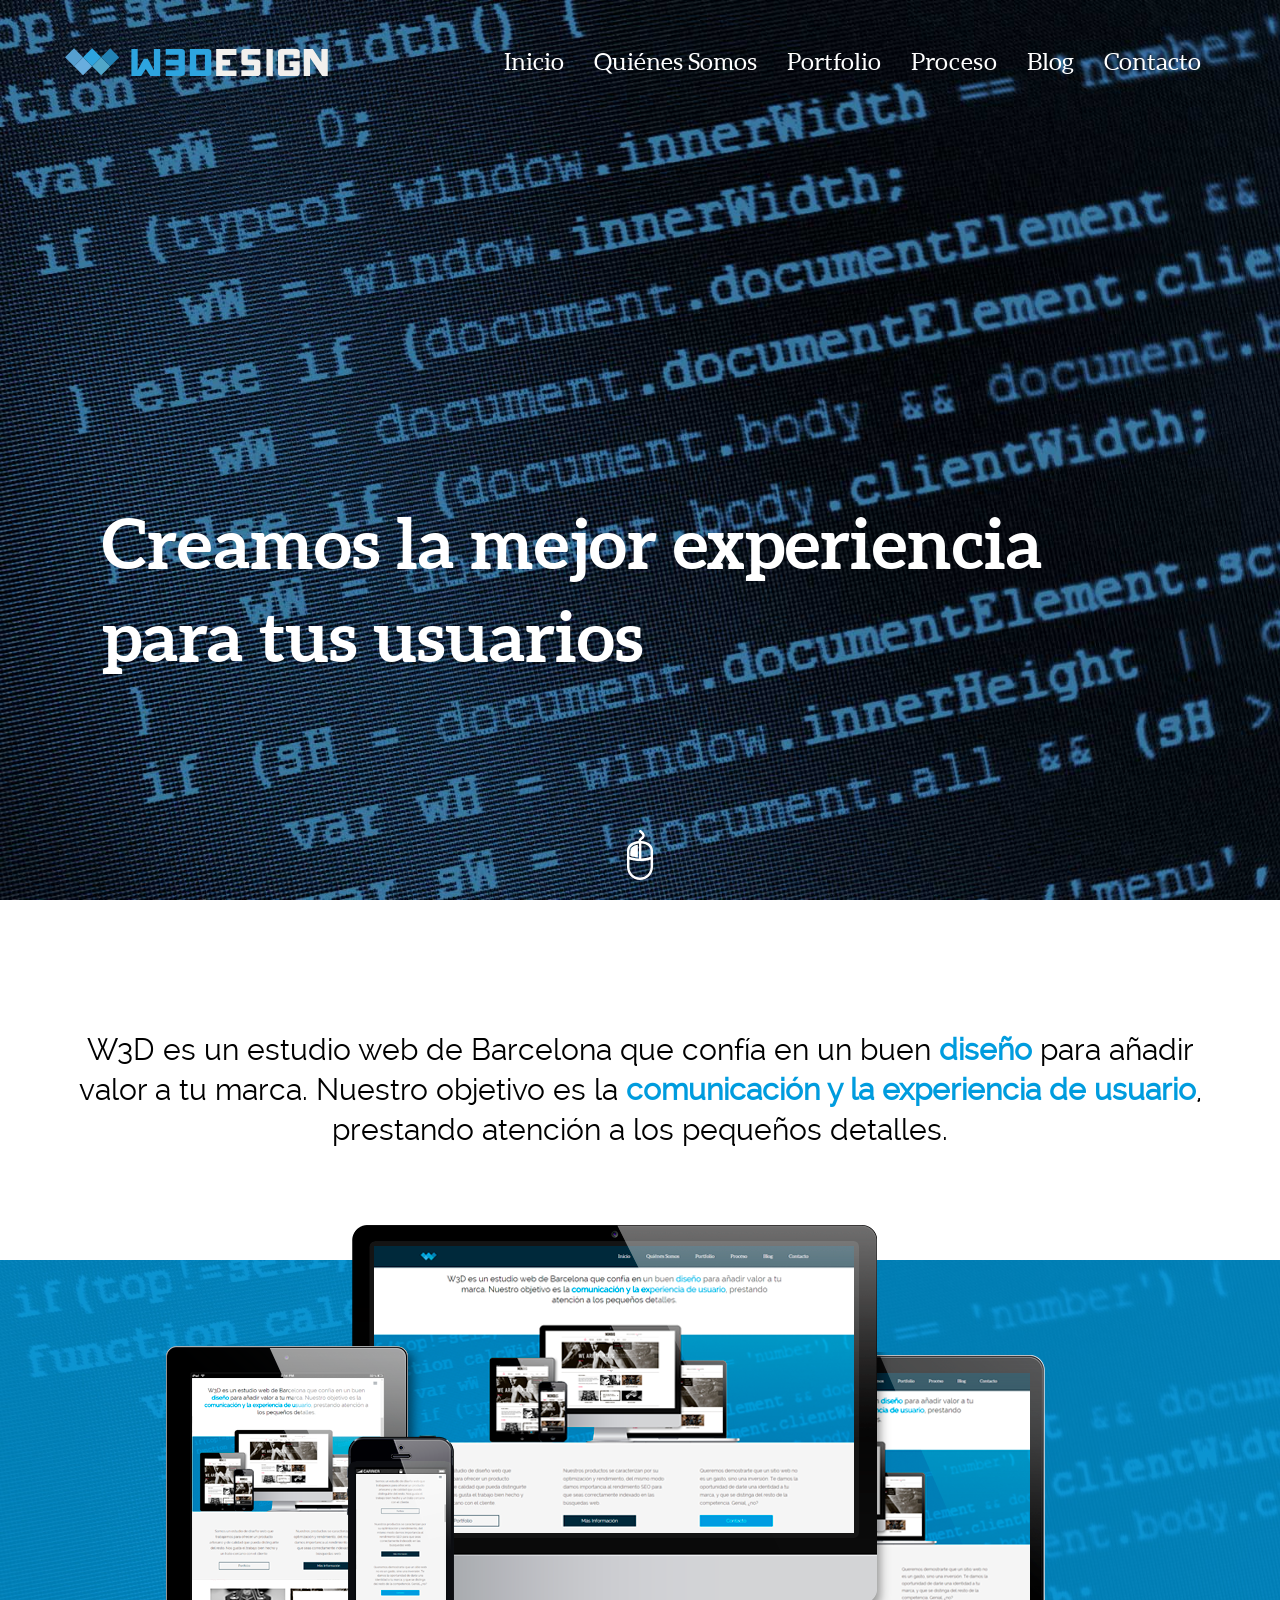
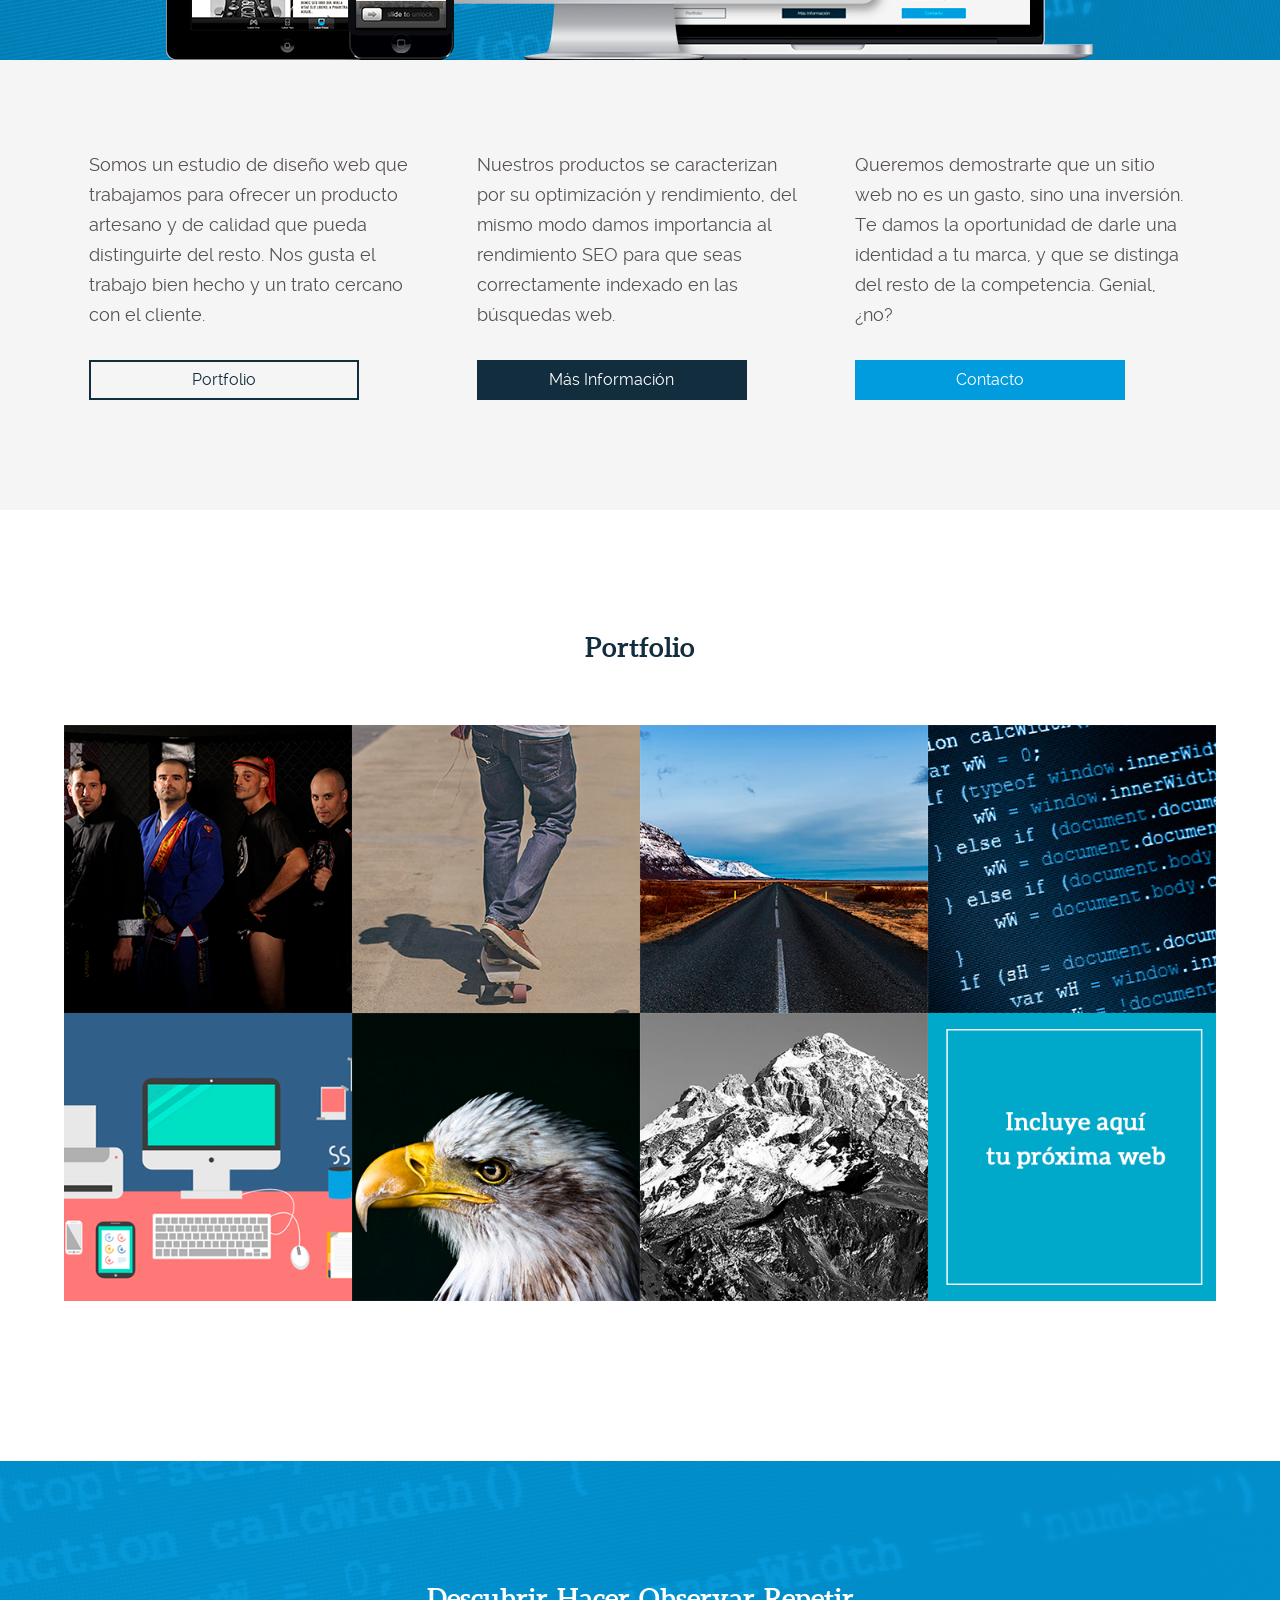
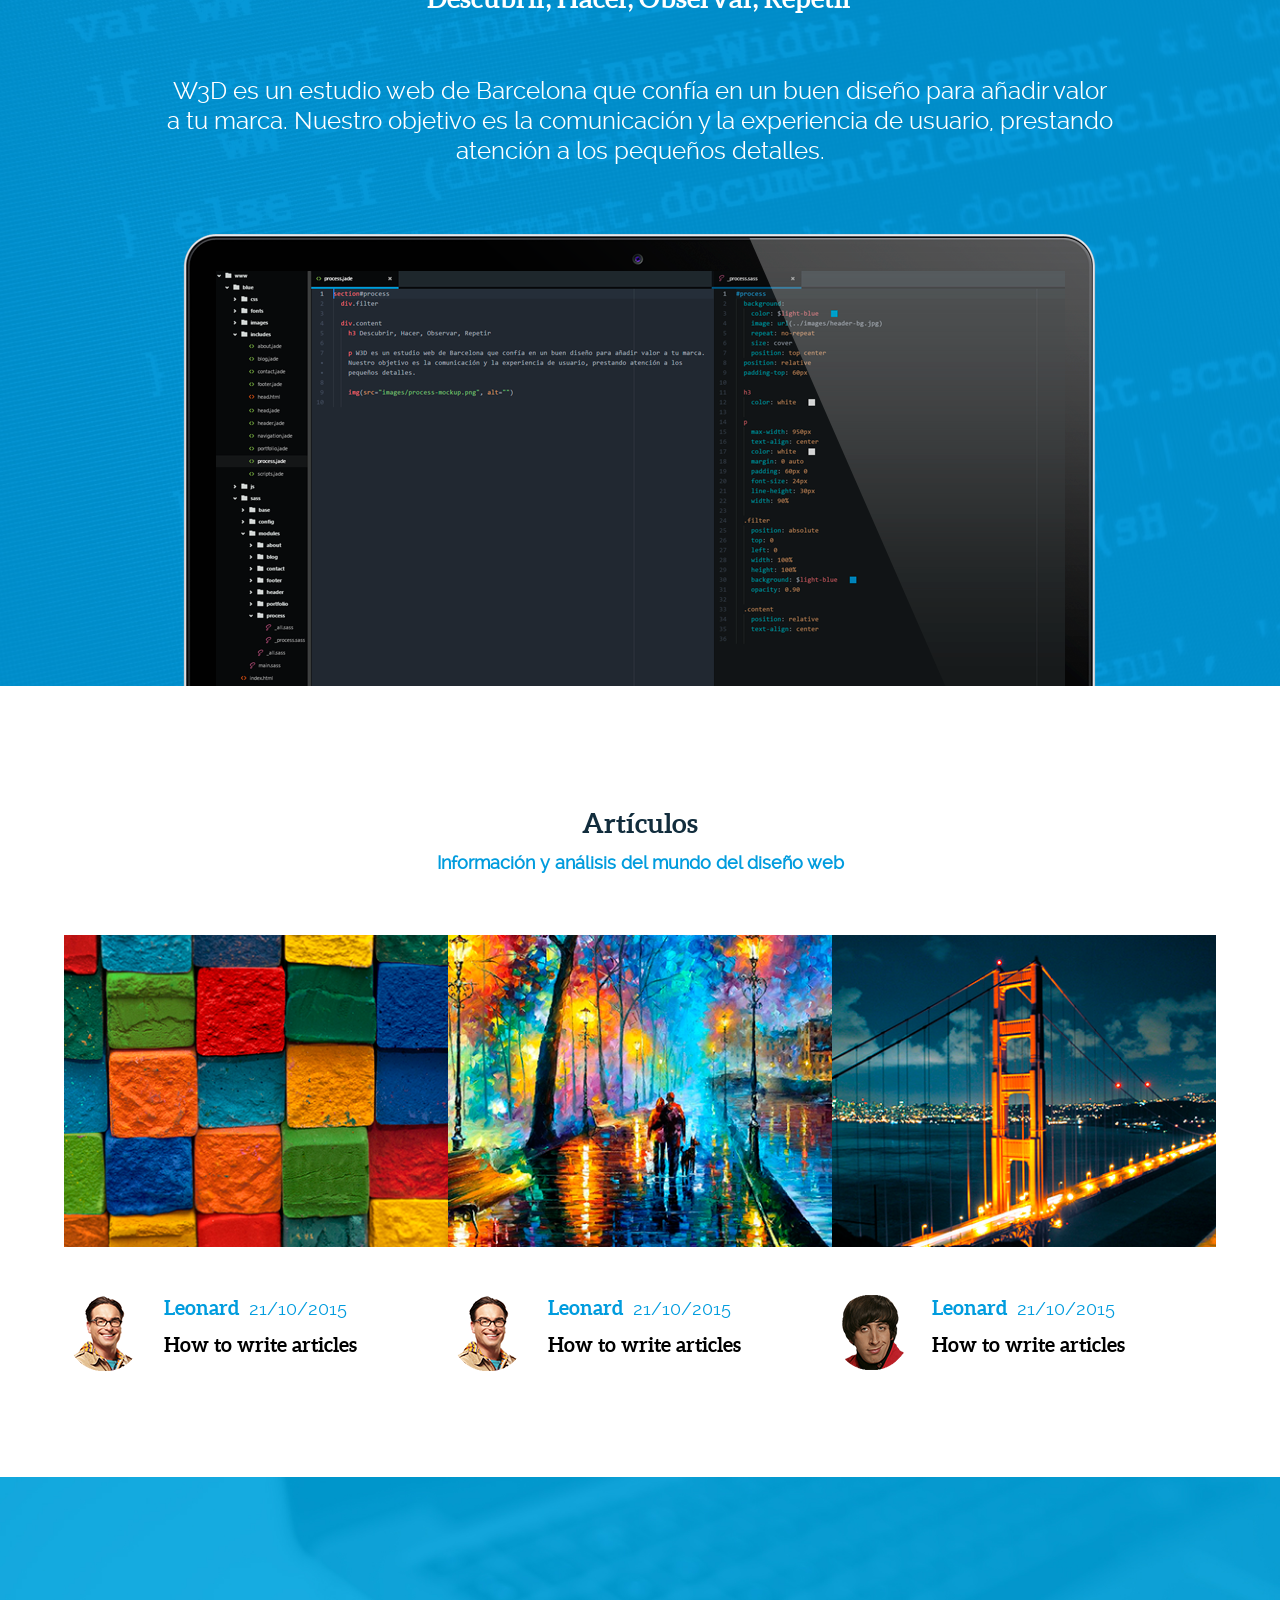
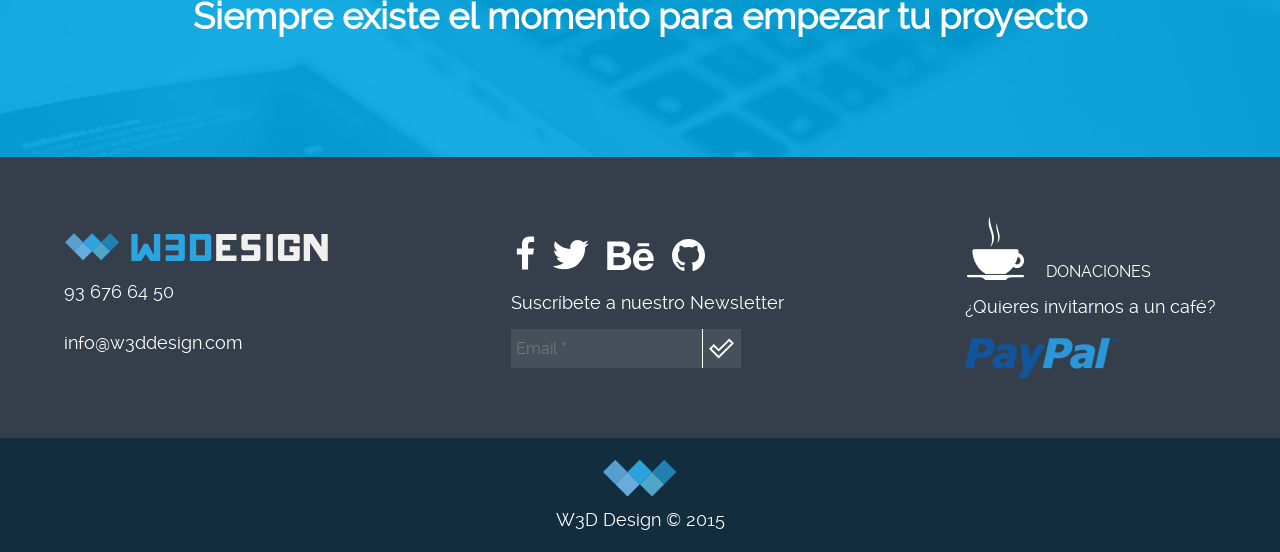
<file: index.html>
<!DOCTYPE html>
<html lang="es">
  <head>
    <meta charset="utf-8">
    <title>W3D Web Design Template</title>
    <meta name="viewport" content="width=device-width, initial-scale=1.0, minimum-scale=1.0, maximum-scale=1.0">
    <meta name="author" content="W3D Web Design">
    <meta name="Description" content="W3D web design es un estudio de diseño web de Barcelona. Nos dedicamos al diseño web, gestión de redes sociales y a cumplir objetivos empresariales, utilizando las herramientas de las que dispone de la red, te ayudamos con tu presencia en la red, marketing, branding, logo, publicidad y también a mantener tu equipo de trabajo">
    <link rel="stylesheet" href="css/main.css">
    <!--if IE
    script(src="http://html5shiv.googlecode.com/svn/trunk/html5.js")
    
    -->
    <!--FAVICONS-->
    <link rel="apple-touch-icon" sizes="57x57" href="/images/icons/apple-icon-57x57.png">
    <link rel="apple-touch-icon" sizes="60x60" href="/images/icons/apple-icon-60x60.png">
    <link rel="apple-touch-icon" sizes="72x72" href="/images/icons/apple-icon-72x72.png">
    <link rel="apple-touch-icon" sizes="76x76" href="/images/icons/apple-icon-76x76.png">
    <link rel="apple-touch-icon" sizes="114x114" href="/images/icons/apple-icon-114x114.png">
    <link rel="apple-touch-icon" sizes="120x120" href="/images/icons/apple-icon-120x120.png">
    <link rel="apple-touch-icon" sizes="144x144" href="/images/icons/apple-icon-144x144.png">
    <link rel="apple-touch-icon" sizes="152x152" href="/images/icons/apple-icon-152x152.png">
    <link rel="apple-touch-icon" sizes="180x180" href="/images/icons/apple-icon-180x180.png">
    <link rel="icon" type="image/png" sizes="192x192" href="/images/icons/android-icon-192x192.png">
    <link rel="icon" type="image/png" sizes="32x32" href="/images/icons/favicon-32x32.png">
    <link rel="icon" type="image/png" sizes="96x96" href="/images/icons/favicon-96x96.png">
    <link rel="icon" type="image/png" sizes="16x16" href="/images/icons/favicon-16x16.png">
    <link rel="manifest" href="/images/icons/manifest.json">
    <meta name="msapplication-TileColor" content="#ffffff">
    <meta name="msapplication-TileImage" content="/images/icons/ms-icon-144x144.png">
    <meta name="theme-color" content="#ffffff">
  </head>
  <body>
    <header id="start">
      <div class="navigation-wrapper">
        <nav class="navigation"><a href="#start" class="logo scroll"><img src="images/logowhite.svg" alt="W3D Design Logo"></a>
          <ul>
            <li><a href="#start" class="scroll">Inicio</a></li>
            <li><a href="#about" class="scroll">Quiénes Somos</a></li>
            <li><a href="#portfolio" class="scroll">Portfolio</a></li>
            <li><a href="#process" class="scroll">Proceso</a></li>
            <li><a href="#blog" class="scroll">Blog</a></li>
            <li><a href="#contact" class="scroll">Contacto</a></li>
          </ul>
        </nav>
      </div>
      <h1>Creamos la mejor experiencia para tus usuarios</h1>
      <div class="mouse-icon"><img src="images/mouse.svg" alt="Scroll Down"></div>
      <div class="mobile-nav-toggle"><img src="images/menu.svg" alt=""></div>
      <div class="mobile-wrapper">
        <nav class="mobile-navigation"><a href="#start" class="logo-mobile scroll"><img src="images/logowhite.svg" alt="W3D Design Logo"></a>
          <ul>
            <li><a href="#start" class="scroll">Inicio</a></li>
            <li><a href="#about" class="scroll">Quiénes Somos</a></li>
            <li><a href="#portfolio" class="scroll">Portfolio</a></li>
            <li><a href="#process" class="scroll">Proceso</a></li>
            <li><a href="#blog" class="scroll">Blog</a></li>
            <li><a href="#contact" class="scroll">Contacto</a></li>
          </ul>
        </nav>
      </div>
    </header>
    <section id="about">
      <div class="intro">
        <p>W3D es un estudio web de Barcelona que confía en un buen <strong>diseño</strong> para añadir valor a tu marca. Nuestro objetivo es la <strong>comunicación y la experiencia de usuario</strong>, prestando atención a los pequeños detalles.</p>
      </div>
      <div class="mockup">
        <div class="filter"></div><img src="images/devices.png" alt="">
      </div>
      <div class="description">
        <div class="multicolumn">
          <div class="col-1">
            <p>Somos un estudio de diseño web que trabajamos para ofrecer un producto artesano y de calidad que pueda distinguirte del resto. Nos gusta el trabajo bien hecho y un trato cercano con el cliente.</p><a href="#portfolio" class="portfolio-cta">Portfolio</a>
          </div>
          <div class="col-2">
            <p>Nuestros productos se caracterizan por su optimización y rendimiento, del mismo modo damos importancia al rendimiento SEO para que seas correctamente indexado en las búsquedas web.</p><a href="" class="more-cta">Más Información</a>
          </div>
          <div class="col-3">
            <p>Queremos demostrarte que un sitio web no es un gasto, sino una inversión. Te damos la oportunidad de darle una identidad a tu marca, y que se distinga del resto de la competencia. Genial, ¿no?</p><a href="#contact" class="contact-cta">Contacto</a>
          </div>
        </div>
      </div>
      <div class="overlay">
        <h3>W3D es un estudio web de Barcelona que confía en un buen diseño para añadir valor a tu marca.</h3>
        <div class="objetives-wrap">
          <article>
            <figure><img src="images/about/about-1.svg" alt=""></figure>
            <h5>Diseño Responsivo</h5>
            <p>Transmitimos tu mensaje a los clientes, para que tu marca sea percibida como única, identificable y distinguible del resto.</p>
          </article>
          <article>
            <figure><img src="images/about/about-2.svg" alt=""></figure>
            <h5>Diseño Responsivo</h5>
            <p>Transmitimos tu mensaje a los clientes, para que tu marca sea percibida como única, identificable y distinguible del resto.</p>
          </article>
          <article>
            <figure><img src="images/about/about-3.svg" alt=""></figure>
            <h5>Diseño Responsivo</h5>
            <p>Transmitimos tu mensaje a los clientes, para que tu marca sea percibida como única, identificable y distinguible del resto.</p>
          </article>
          <article>
            <figure><img src="images/about/about-4.svg" alt=""></figure>
            <h5>Diseño Responsivo</h5>
            <p>Transmitimos tu mensaje a los clientes, para que tu marca sea percibida como única, identificable y distinguible del resto.</p>
          </article>
          <article>
            <figure><img src="images/about/about-5.svg" alt=""></figure>
            <h5>Diseño Responsivo</h5>
            <p>Transmitimos tu mensaje a los clientes, para que tu marca sea percibida como única, identificable y distinguible del resto.</p>
          </article>
          <article>
            <figure><img src="images/about/about-6.svg" alt=""></figure>
            <h5>Diseño Responsivo</h5>
            <p>Transmitimos tu mensaje a los clientes, para que tu marca sea percibida como única, identificable y distinguible del resto.</p>
          </article>
        </div><a href="" class="back-cta">Volver</a>
      </div>
    </section>
    <section id="portfolio">
      <h3>Portfolio</h3>
      <ul class="portfolio-wrap">
              <li class="portfolio-item"><a href="#"><img src="images/portfolio/octogon.jpg" alt="Octogon Sports Center">
                  <div class="label">
                    <div class="title-wrap">
                      <p class="title">Octogon Sports Center</p>
                    </div>
                  </div></a></li>
              <li class="portfolio-item"><a href="#"><img src="images/portfolio/persovuses.jpg" alt="Persovuses">
                  <div class="label">
                    <div class="title-wrap">
                      <p class="title">Persovuses</p>
                    </div>
                  </div></a></li>
              <li class="portfolio-item"><a href="#"><img src="images/portfolio/ontime.jpg" alt="OnTimeService">
                  <div class="label">
                    <div class="title-wrap">
                      <p class="title">On Time Service 24h</p>
                    </div>
                  </div></a></li>
              <li class="portfolio-item"><a href="#"><img src="images/portfolio/blue.jpg" alt="Design Studio Template">
                  <div class="label">
                    <div class="title-wrap">
                      <p class="title">Website Template</p>
                    </div>
                  </div></a></li>
              <li class="portfolio-item"><a href="#"><img src="images/portfolio/flat.jpg" alt="Design Studio Template">
                  <div class="label">
                    <div class="title-wrap">
                      <p class="title">Website Template</p>
                    </div>
                  </div></a></li>
              <li class="portfolio-item"><a href="#"><img src="images/portfolio/eagle.jpg" alt="Design Studio Template">
                  <div class="label">
                    <div class="title-wrap">
                      <p class="title">Website Template</p>
                    </div>
                  </div></a></li>
              <li class="portfolio-item"><a href="#"><img src="images/portfolio/yellow.jpg" alt="Business Yellow Template">
                  <div class="label">
                    <div class="title-wrap">
                      <p class="title">Website Template</p>
                    </div>
                  </div></a></li>
              <li class="portfolio-item"><a href="#contact"><img src="images/portfolio/portfolio-8.png" alt="">
                  <div class="label">
                    <div class="title-wrap">
                      <p class="title"></p>
                    </div>
                  </div></a></li>
      </ul>
    </section>
    <section id="process">
      <div class="filter"></div>
      <div class="content">
        <h3>Descubrir, Hacer, Observar, Repetir</h3>
        <p>W3D es un estudio web de Barcelona que confía en un buen diseño para añadir valor a tu marca. Nuestro objetivo es la comunicación y la experiencia de usuario, prestando atención a los pequeños detalles.</p><img src="images/process-mockup.png" alt="">
      </div>
    </section>
    <section id="blog">
      <h3>Artículos</h3>
      <h4>Información y análisis del mundo del diseño web</h4>
      <ul class="article-wrap">
              <li class="article-item"><a href="#"><img src="images/blog/article-1.png" alt="Article 1"></a>
                <div class="article-info"><img src="images/blog/author-1.png" class="author-thumb">
                  <div class="cite">
                    <p class="author-name">Leonard</p><span class="date">21/10/2015 </span>
                    <p class="title">How to write articles</p>
                  </div>
                </div>
              </li>
              <li class="article-item"><a href="#"><img src="images/blog/article-2.png" alt="Article 2"></a>
                <div class="article-info"><img src="images/blog/author-1.png" class="author-thumb">
                  <div class="cite">
                    <p class="author-name">Leonard</p><span class="date">21/10/2015 </span>
                    <p class="title">How to write articles</p>
                  </div>
                </div>
              </li>
              <li class="article-item"><a href="#"><img src="images/blog/article-3.png" alt="Article 3"></a>
                <div class="article-info"><img src="images/blog/author-2.png" class="author-thumb">
                  <div class="cite">
                    <p class="author-name">Leonard</p><span class="date">21/10/2015 </span>
                    <p class="title">How to write articles</p>
                  </div>
                </div>
              </li>
      </ul>
    </section>
    <div id="contact" class="separator">
      <h6>Siempre existe el momento para empezar tu proyecto</h6>
    </div>
    <div class="socket">
      <div class="socket-wrap">
        <div class="col-1"><img src="images/logowhite.svg" alt="">
          <p>93 676 64 50</p>
          <p>info@w3ddesign.com</p>
        </div>
        <div class="col-2">
          <ul class="social">
            <li><a href=""><img src="images/social/facebook.svg" alt=""></a></li>
            <li><a href=""><img src="images/social/twitter.svg" alt=""></a></li>
            <li><a href=""><img src="images/social/behance.svg" alt=""></a></li>
            <li><a href=""><img src="images/social/github.svg" alt=""></a></li>
          </ul>
          <p>Suscríbete a nuestro Newsletter</p>
          <input type="email" placeholder="Email *">
          <label for="email">Email</label><span class="checkbox"><img src="images/checkmark.svg" alt=""></span>
        </div>
        <div class="col-3"><img src="images/social/coffee.png" alt=""><span>DONACIONES</span>
          <p>¿Quieres invitarnos a un café?</p><img src="images/social/paypal.png" alt="">
        </div>
      </div>
    </div>
    <footer class="footer"><img src="images/logosimple.svg" alt="">
      <p>W3D Design © 2015   </p>
    </footer>
    <script src="js/jquery-2.1.1.min.js"></script>
    <script src="js/functions.js"></script>
  </body>
</html>
</file>
<file: css/main.css>
html{font-family:sans-serif;-ms-text-size-adjust:100%;-webkit-text-size-adjust:100%}body{margin:0}article,aside,details,figcaption,figure,footer,header,hgroup,main,menu,nav,section,summary{display:block}audio,canvas,progress,video{display:inline-block;vertical-align:baseline}audio:not([controls]){display:none;height:0}[hidden],template{display:none}a{background-color:transparent}a:active,a:hover{outline:0}abbr[title]{border-bottom:1px dotted}b,strong{font-weight:bold}dfn{font-style:italic}h1{font-size:2em;margin:0.67em 0}mark{background:#ff0;color:#000}small{font-size:80%}sub{font-size:75%;line-height:0;position:relative;vertical-align:baseline}sup{font-size:75%;line-height:0;position:relative;vertical-align:baseline;top:-0.5em}sub{bottom:-0.25em}img{border:0}svg:not(:root){overflow:hidden}figure{margin:1em 40px}hr{box-sizing:content-box;height:0}pre{overflow:auto}code,kbd,pre,samp{font-family:monospace, monospace;font-size:1em}button,input,optgroup,select,textarea{color:inherit;font:inherit;margin:0}button{overflow:visible;text-transform:none}select{text-transform:none}button,html input[type="button"]{-webkit-appearance:button;cursor:pointer}input[type="reset"],input[type="submit"]{-webkit-appearance:button;cursor:pointer}button[disabled],html input[disabled]{cursor:default}button::-moz-focus-inner{border:0;padding:0}input{line-height:normal}input::-moz-focus-inner{border:0;padding:0}input[type="checkbox"],input[type="radio"]{box-sizing:border-box;padding:0}input[type="number"]::-webkit-inner-spin-button,input[type="number"]::-webkit-outer-spin-button{height:auto}input[type="search"]{-webkit-appearance:textfield;box-sizing:content-box}input[type="search"]::-webkit-search-cancel-button,input[type="search"]::-webkit-search-decoration{-webkit-appearance:none}fieldset{border:1px solid #c0c0c0;margin:0 2px;padding:0.35em 0.625em 0.75em}legend{border:0;padding:0}textarea{overflow:auto}optgroup{font-weight:bold}table{border-collapse:collapse;border-spacing:0}td,th{padding:0}.clearfix{*zoom:1}.clearfix:after{content:"";display:table;clear:both}*{margin:0;padding:0;box-sizing:border-box}.wrapper{padding:0 0.75em;box-sizing:border-box}@font-face{font-family:'aleobold';src:url("../fonts/aleo-bold-webfont.eot");src:url("../fonts/aleo-bold-webfont.eot?#iefix") format("embedded-opentype"),url("../fonts/aleo-bold-webfont.woff2") format("woff2"),url("../fonts/aleo-bold-webfont.woff") format("woff"),url("../fonts/aleo-bold-webfont.ttf") format("truetype"),url("../fonts/aleo-bold-webfont.svg#aleobold") format("svg");font-weight:normal;font-style:normal}@font-face{font-family:'aleoregular';src:url("../fonts/aleo-regular-webfont.eot");src:url("../fonts/aleo-regular-webfont.eot?#iefix") format("embedded-opentype"),url("../fonts/aleo-regular-webfont.woff2") format("woff2"),url("../fonts/aleo-regular-webfont.woff") format("woff"),url("../fonts/aleo-regular-webfont.ttf") format("truetype"),url("../fonts/aleo-regular-webfont.svg#aleoregular") format("svg");font-weight:normal;font-style:normal}@font-face{font-family:'ralewayregular';src:url("../fonts/raleway-regular-webfont.eot");src:url("../fonts/raleway-regular-webfont.eot?#iefix") format("embedded-opentype"),url("../fonts/raleway-regular-webfont.woff2") format("woff2"),url("../fonts/raleway-regular-webfont.woff") format("woff"),url("../fonts/raleway-regular-webfont.ttf") format("truetype"),url("../fonts/raleway-regular-webfont.svg#ralewayregular") format("svg");font-weight:normal;font-style:normal}body,html{font-family:"ralewayregular",sans-serif;font-size:100%;line-height:1;text-size-adjust:100%;-moz-text-size-adjust:100%;-webkit-text-size-adjust:100%;-ms-text-size-adjust:100%;margin:0;padding:0}p{font-family:"ralewayregular",sans-serif;font-size:1.125em;line-height:1.3333;padding:0.75em 0;margin:0 auto}h1{font-family:"aleobold",serif;font-size:3.375em;line-height:1.3333;text-align:left}h2{font-family:"aleobold",serif;font-size:2.25em;line-height:1.3333;text-align:center}h3{font-family:"aleobold",serif;font-size:1.6875em;line-height:1.30;text-align:center;padding-top:60px;color:#122d3d}h4{font-size:1.125em;font-family:"aleobold",serif;line-height:1.3333;text-align:center}img{text-align:center;max-width:100%;height:auto;width:auto;vertical-align:text-bottom}a{display:inline-block;width:100%;height:auto;text-decoration:none}ul{list-style-type:none}strong{color:#009cde}@media screen and (min-width: 100em){body,html{font-size:105%}}@media screen and (max-width: 45em){html,body{font-size:90%}h3{font-size:3em !important}p{font-size:20px !important}}.navigation-wrapper{background:none;-webkit-transition:all 0.3s ease-in-out;transition:all 0.3s ease-in-out;position:fixed;z-index:9999 !important;width:100%}.navigation-wrapper.scrolled{background:#122d3d}@media (max-width: 1200px){.navigation-wrapper{display:none}}.navigation{max-width:1500px;margin:0 auto;width:90%;display:-webkit-box;display:-webkit-flex;display:-ms-flexbox;display:flex;-webkit-box-pack:justify;-webkit-justify-content:space-between;-ms-flex-pack:justify;justify-content:space-between;-webkit-box-align:center;-webkit-align-items:center;-ms-flex-align:center;align-items:center;-webkit-transform:scale(1);-ms-transform:scale(1);transform:scale(1);-webkit-transition:all 0.3s ease-in-out;transition:all 0.3s ease-in-out}.navigation.scrolled{-webkit-transform:scale 0.8;-ms-transform:scale 0.8;transform:scale 0.8;height:85px;font-size:18px}.navigation.scrolled a{font-size:18px}.navigation .logo{max-width:300px;-webkit-transition:all 0.3s ease-in-out;transition:all 0.3s ease-in-out;text-align:left;margin:0;padding:0}.navigation .logo.scrolled{-webkit-transform:scale(0.8);-ms-transform:scale(0.8);transform:scale(0.8)}.navigation ul{display:-webkit-box;display:-webkit-flex;display:-ms-flexbox;display:flex;-webkit-box-pack:end;-webkit-justify-content:flex-end;-ms-flex-pack:end;justify-content:flex-end;-webkit-box-align:center;-webkit-align-items:center;-ms-flex-align:center;align-items:center;padding:50px 0;-webkit-transform:scale(1);-ms-transform:scale(1);transform:scale(1);-webkit-transition:all 0.3s ease-in-out;transition:all 0.3s ease-in-out}.navigation a{color:white;font-family:"aleobold",serif;font-size:24px;text-align:center;padding:0 30px;font-family:'aleoregular';-webkit-transition:all 0.3s ease-in-out;transition:all 0.3s ease-in-out}@media (max-width: 1350px){.navigation a{padding:0 15px}}@media (max-width: 730px){.navigation a{padding:5px;font-size:18px}}.mobile-nav-toggle{position:fixed;top:10px;right:10px;z-index:9999 !important;cursor:pointer;background:white;padding:5px;width:35px;height:35px}@media (min-width: 1200px){.mobile-nav-toggle{display:none}}.mobile-wrapper{background:#122d3d;opacity:0;position:fixed;top:0;left:0;z-index:9998;width:100%;height:100vh;display:-webkit-box;display:-webkit-flex;display:-ms-flexbox;display:flex;-webkit-box-pack:center;-webkit-justify-content:center;-ms-flex-pack:center;justify-content:center;-webkit-box-align:center;-webkit-align-items:center;-ms-flex-align:center;align-items:center;-webkit-transform:translateY(-100%);-ms-transform:translateY(-100%);transform:translateY(-100%);-webkit-transition:all 0.3s ease-in-out;transition:all 0.3s ease-in-out}.mobile-wrapper.active{opacity:0.9;-webkit-transform:translateY(0);-ms-transform:translateY(0);transform:translateY(0)}@media (min-width: 1200px){.mobile-wrapper{display:none}}.mobile-wrapper .logo-mobile{margin-bottom:50px}.mobile-wrapper ul{color:white;-webkit-box-flex:2;-webkit-flex-grow:2;-ms-flex-positive:2;flex-grow:2;display:-webkit-box;display:-webkit-flex;display:-ms-flexbox;display:flex;-webkit-box-orient:vertical;-webkit-box-direction:normal;-webkit-flex-direction:column;-ms-flex-direction:column;flex-direction:column;-webkit-box-pack:center;-webkit-justify-content:center;-ms-flex-pack:center;justify-content:center;-webkit-box-align:center;-webkit-align-items:center;-ms-flex-align:center;align-items:center}.mobile-wrapper ul a{color:white;font-size:24px;margin:10px 0}header{background-image:url(../images/header-bg.jpg);background-position:center;background-repeat:no-repeat;background-size:cover;background-color:#122d3d;height:100vh}h1{font-size:70px;color:white;position:absolute;top:50%;left:18%;max-width:1000px}@media (max-width: 1450px){h1{left:8%}}@media (max-width: 1200px){h1{left:4%;font-size:50px;max-width:700px}}@media (max-width: 800px){h1{display:block;max-width:600px;font-size:40px}}.mouse-icon{width:50px;height:70px;margin:0 auto;position:absolute;bottom:0;left:50%;margin-left:-25px}#about{position:relative;padding-top:60px}#about .overlay{position:absolute;z-index:-1;top:0;left:0;width:100%;height:100%;background:#122d3d;opacity:0;color:white;display:-webkit-box;display:-webkit-flex;display:-ms-flexbox;display:flex;-webkit-box-pack:center;-webkit-justify-content:center;-ms-flex-pack:center;justify-content:center;-webkit-box-align:center;-webkit-align-items:center;-ms-flex-align:center;align-items:center;-webkit-box-orient:vertical;-webkit-box-direction:normal;-webkit-flex-direction:column;-ms-flex-direction:column;flex-direction:column;-webkit-transition:all 0.5s ease-in-out;transition:all 0.5s ease-in-out}#about .overlay.show{opacity:0.95;z-index:0}#about .overlay h3{max-width:915px;margin:0 auto;font-size:32px;color:#FFFFFF}#about .objetives-wrap{display:-webkit-box;display:-webkit-flex;display:-ms-flexbox;display:flex;-webkit-justify-content:space-around;-ms-flex-pack:distribute;justify-content:space-around;-webkit-box-align:center;-webkit-align-items:center;-ms-flex-align:center;align-items:center;max-width:1445px;width:90%;margin:0 auto;-webkit-flex-wrap:wrap;-ms-flex-wrap:wrap;flex-wrap:wrap;padding-top:60px}#about .objetives-wrap article{width:33.3333%;max-width:300px;margin:10px 50px;text-align:center}#about .objetives-wrap article h5{font-family:"ralewayregular",sans-serif;font-size:24px}#about .objetives-wrap article p{font-family:"ralewayregular",sans-serif;font-size:18px;line-height:28px}#about .back-cta{width:270px;padding:10px;text-align:center;-webkit-transition:all 0.3s ease-in-out;transition:all 0.3s ease-in-out;border:2px solid #009cde;color:#009cde;background:none;margin-top:60px}#about .back-cta:hover{color:#122d3d;background:#FFFFFF;border:2px solid #FFFFFF}.intro{background:#FFFFFF;margin-bottom:40px}.intro p{max-width:1250px;margin:0 auto;text-align:center;font-size:30px;padding:70px 0;width:90%}@media (max-width: 950px){.intro p{font-size:24px}}.mockup{background-color:#009cde;background-image:url(../images/header-bg.jpg);background-repeat:no-repeat;background-size:cover;background-position:top center;height:400px;position:relative}@media (max-width: 950px){.mockup{height:250px}}.mockup .filter{position:absolute;top:0;left:0;background:#009cde;width:100%;height:100%;opacity:0.8}.mockup img{position:absolute;bottom:0;left:50%;margin-left:-475px}@media (max-width: 950px){.mockup img{display:none}}.description{background-color:#f5f5f5}.description .multicolumn{display:-webkit-box;display:-webkit-flex;display:-ms-flexbox;display:flex;-webkit-box-pack:justify;-webkit-justify-content:space-between;-ms-flex-pack:justify;justify-content:space-between;-webkit-box-align:center;-webkit-align-items:center;-ms-flex-align:center;align-items:center;max-width:1445px;margin:0 auto;width:90%;padding:30px 0 110px 0}@media (max-width: 1024px){.description .multicolumn{-webkit-flex-wrap:wrap;-ms-flex-wrap:wrap;flex-wrap:wrap}}.description .col-1,.description .col-2,.description .col-3{max-width:380px;margin:0 25px}@media (max-width: 1024px){.description .col-1,.description .col-2,.description .col-3{margin:0 auto;text-align:center}}.description .col-1 a,.description .col-2 a,.description .col-3 a{width:270px;padding:10px;text-align:center;-webkit-transition:all 0.3s ease-in-out;transition:all 0.3s ease-in-out}.description .col-1 .portfolio-cta,.description .col-2 .portfolio-cta,.description .col-3 .portfolio-cta{border:2px solid #122d3d;color:#122d3d;background:#f5f5f5}.description .col-1 .portfolio-cta:hover,.description .col-2 .portfolio-cta:hover,.description .col-3 .portfolio-cta:hover{color:#f5f5f5;background:#122d3d}.description .col-1 .more-cta,.description .col-2 .more-cta,.description .col-3 .more-cta{border:2px solid #122d3d;background:#122d3d;color:#FFFFFF}.description .col-1 .more-cta:hover,.description .col-2 .more-cta:hover,.description .col-3 .more-cta:hover{background:#f5f5f5;color:#122d3d}.description .col-1 .contact-cta,.description .col-2 .contact-cta,.description .col-3 .contact-cta{border:2px solid #009cde;color:#FFFFFF;background:#009cde}.description .col-1 .contact-cta:hover,.description .col-2 .contact-cta:hover,.description .col-3 .contact-cta:hover{background:#f5f5f5;color:#009cde}.description .col-1 p,.description .col-2 p,.description .col-3 p{font-size:18px;line-height:30px;padding:60px 0 30px 0;color:#585151}section#portfolio{background:#FFFFFF;padding:60px 0 100px 0}section#portfolio .portfolio-wrap{max-width:1445px;width:90%;margin:0 auto;display:-webkit-box;display:-webkit-flex;display:-ms-flexbox;display:flex;-webkit-box-pack:center;-webkit-justify-content:center;-ms-flex-pack:center;justify-content:center;-webkit-box-align:center;-webkit-align-items:center;-ms-flex-align:center;align-items:center;-webkit-flex-wrap:wrap;-ms-flex-wrap:wrap;flex-wrap:wrap;padding:60px 0}section#portfolio .portfolio-item{width:25%;max-width:360px;position:relative;overflow:hidden}@media (max-width: 850px){section#portfolio .portfolio-item{width:33.333%}}@media (max-width: 550px){section#portfolio .portfolio-item{width:50%}}section#portfolio .portfolio-item img{-webkit-transition:all 0.5s ease-in-out;transition:all 0.5s ease-in-out}section#portfolio .portfolio-item:hover .label{opacity:0.90}section#portfolio .portfolio-item:hover img{-webkit-transform:scale(1.2);-ms-transform:scale(1.2);transform:scale(1.2)}section#portfolio .label{position:absolute;top:0;left:0;width:100%;height:100%;background:#009cde;opacity:0;-webkit-transition:all 0.3s ease-in-out;transition:all 0.3s ease-in-out;color:white;display:-webkit-box;display:-webkit-flex;display:-ms-flexbox;display:flex;-webkit-box-pack:center;-webkit-justify-content:center;-ms-flex-pack:center;justify-content:center;-webkit-box-align:center;-webkit-align-items:center;-ms-flex-align:center;align-items:center}section#portfolio .title-wrap{width:90%;height:90%;border:1px solid #FFFFFF;display:-webkit-box;display:-webkit-flex;display:-ms-flexbox;display:flex;-webkit-box-pack:center;-webkit-justify-content:center;-ms-flex-pack:center;justify-content:center;-webkit-box-align:center;-webkit-align-items:center;-ms-flex-align:center;align-items:center}section#portfolio .title-wrap p{font-family:"aleobold",serif;font-size:30px}@media (max-width: 800px){section#portfolio .title-wrap p{font-size:18px}}@media (max-width: 500px){section#portfolio .title-wrap p{font-size:16px}}#process{background-color:#009cde;background-image:url(../images/header-bg.jpg);background-repeat:no-repeat;background-size:cover;background-position:top center;position:relative;padding-top:60px}#process h3{color:white}#process p{max-width:950px;text-align:center;color:white;margin:0 auto;padding:60px 0;font-size:24px;line-height:30px;width:90%}#process .filter{position:absolute;top:0;left:0;width:100%;height:100%;background:#009cde;opacity:0.90}#process .content{position:relative;text-align:center}#blog{background:#FFFFFF;padding-top:60px}#blog h4{padding-top:10px;font-family:"ralewayregular",sans-serif;color:#009cde}#blog .article-wrap{max-width:1445px;width:90%;margin:0 auto;display:-webkit-box;display:-webkit-flex;display:-ms-flexbox;display:flex;-webkit-box-pack:justify;-webkit-justify-content:space-between;-ms-flex-pack:justify;justify-content:space-between;-webkit-box-align:center;-webkit-align-items:center;-ms-flex-align:center;align-items:center;padding:60px 0}@media (max-width: 1024px){#blog .article-wrap{-webkit-flex-wrap:wrap;-ms-flex-wrap:wrap;flex-wrap:wrap;-webkit-box-pack:center;-webkit-justify-content:center;-ms-flex-pack:center;justify-content:center}}#blog .article-item{width:33.333%;text-align:center;max-width:400px}@media (max-width: 1024px){#blog .article-item{width:50%}}@media (max-width: 850px){#blog .article-item{width:100%;text-align:center;margin-bottom:40px}}#blog .article-item .article-info{display:-webkit-box;display:-webkit-flex;display:-ms-flexbox;display:flex;-webkit-justify-content:space-around;-ms-flex-pack:distribute;justify-content:space-around;-webkit-box-align:center;-webkit-align-items:center;-ms-flex-align:center;align-items:center;padding:45px 0}@media (max-width: 850px){#blog .article-item .article-info{-webkit-box-pack:center;-webkit-justify-content:center;-ms-flex-pack:center;justify-content:center;padding:15px 0}}#blog .article-item .article-info img{width:80px}#blog .article-item .cite{margin-left:20px;text-align:left;-webkit-box-flex:2;-webkit-flex-grow:2;-ms-flex-positive:2;flex-grow:2;font-size:18px}@media (max-width: 850px){#blog .article-item .cite{-webkit-box-flex:0;-webkit-flex-grow:0;-ms-flex-positive:0;flex-grow:0}}#blog .article-item .author-name{display:inline;color:#009cde;font-family:"aleobold",serif}#blog .article-item .date{display:inline;color:#009cde;margin-left:10px}#blog .article-item .title{padding:10px 0;font-family:"aleobold",serif}.separator{background-color:#009cde;background-image:url(../images/footer-bg.jpg);background-repeat:no-repeat;background-postion:top right;background-size:cover;color:#FFFFFF;height:280px;display:-webkit-box;display:-webkit-flex;display:-ms-flexbox;display:flex;-webkit-box-pack:center;-webkit-justify-content:center;-ms-flex-pack:center;justify-content:center;-webkit-box-align:center;-webkit-align-items:center;-ms-flex-align:center;align-items:center}.separator h6{font-size:36px}@media (max-width: 1000px){.separator h6{font-size:24px;text-align:center}}.socket{background:#343f4b;color:#FFFFFF}footer{background:#122d3d;color:white;text-align:center;padding:20px 0}footer img{margin-left:23px;margin-bottom:10px}footer p{padding:0}.socket-wrap{max-width:1445px;width:90%;margin:0 auto;display:-webkit-box;display:-webkit-flex;display:-ms-flexbox;display:flex;-webkit-box-pack:justify;-webkit-justify-content:space-between;-ms-flex-pack:justify;justify-content:space-between;-webkit-box-align:center;-webkit-align-items:center;-ms-flex-align:center;align-items:center;-webkit-flex-wrap:wrap;-ms-flex-wrap:wrap;flex-wrap:wrap;padding:60px 0}@media (max-width: 1000px){.socket-wrap{-webkit-box-orient:vertical;-webkit-box-direction:normal;-webkit-flex-direction:column;-ms-flex-direction:column;flex-direction:column;text-align:center;-webkit-box-pack:center;-webkit-justify-content:center;-ms-flex-pack:center;justify-content:center}}.socket-wrap .social{display:-webkit-box;display:-webkit-flex;display:-ms-flexbox;display:flex;-webkit-box-pack:justify;-webkit-justify-content:space-between;-ms-flex-pack:justify;justify-content:space-between;-webkit-box-align:end;-webkit-align-items:flex-end;-ms-flex-align:end;align-items:flex-end;max-width:200px}@media (max-width: 1000px){.socket-wrap .social{text-align:center;-webkit-box-pack:center;-webkit-justify-content:center;-ms-flex-pack:center;justify-content:center;max-width:400px}}.socket-wrap .col-1,.socket-wrap .col-2,.socket-wrap .col-3{max-width:300px}@media (max-width: 1000px){.socket-wrap .col-1,.socket-wrap .col-2,.socket-wrap .col-3{margin:25px auto;width:100%}}.socket-wrap input[type="email"]{background:#46505b;padding:10px 5px;outline:0;border:none;float:left;height:39px}@media (max-width: 1000px){.socket-wrap input[type="email"]{width:84%}}.socket-wrap label{display:none}.socket-wrap span.checkbox{width:39px;height:39px;background:#46505b;border-left:1px solid white;font-size:25px;display:-webkit-box;display:-webkit-flex;display:-ms-flexbox;display:flex;-webkit-box-pack:center;-webkit-justify-content:center;-ms-flex-pack:center;justify-content:center;-webkit-box-align:center;-webkit-align-items:center;-ms-flex-align:center;align-items:center}.socket-wrap .col-3 span{margin-left:20px}@media (max-width: 1000px){.socket-wrap .col-1 p{padding:0}.socket-wrap .col-1 img{padding-bottom:20px}.socket-wrap .col-2{max-width:250px}}
</file>
